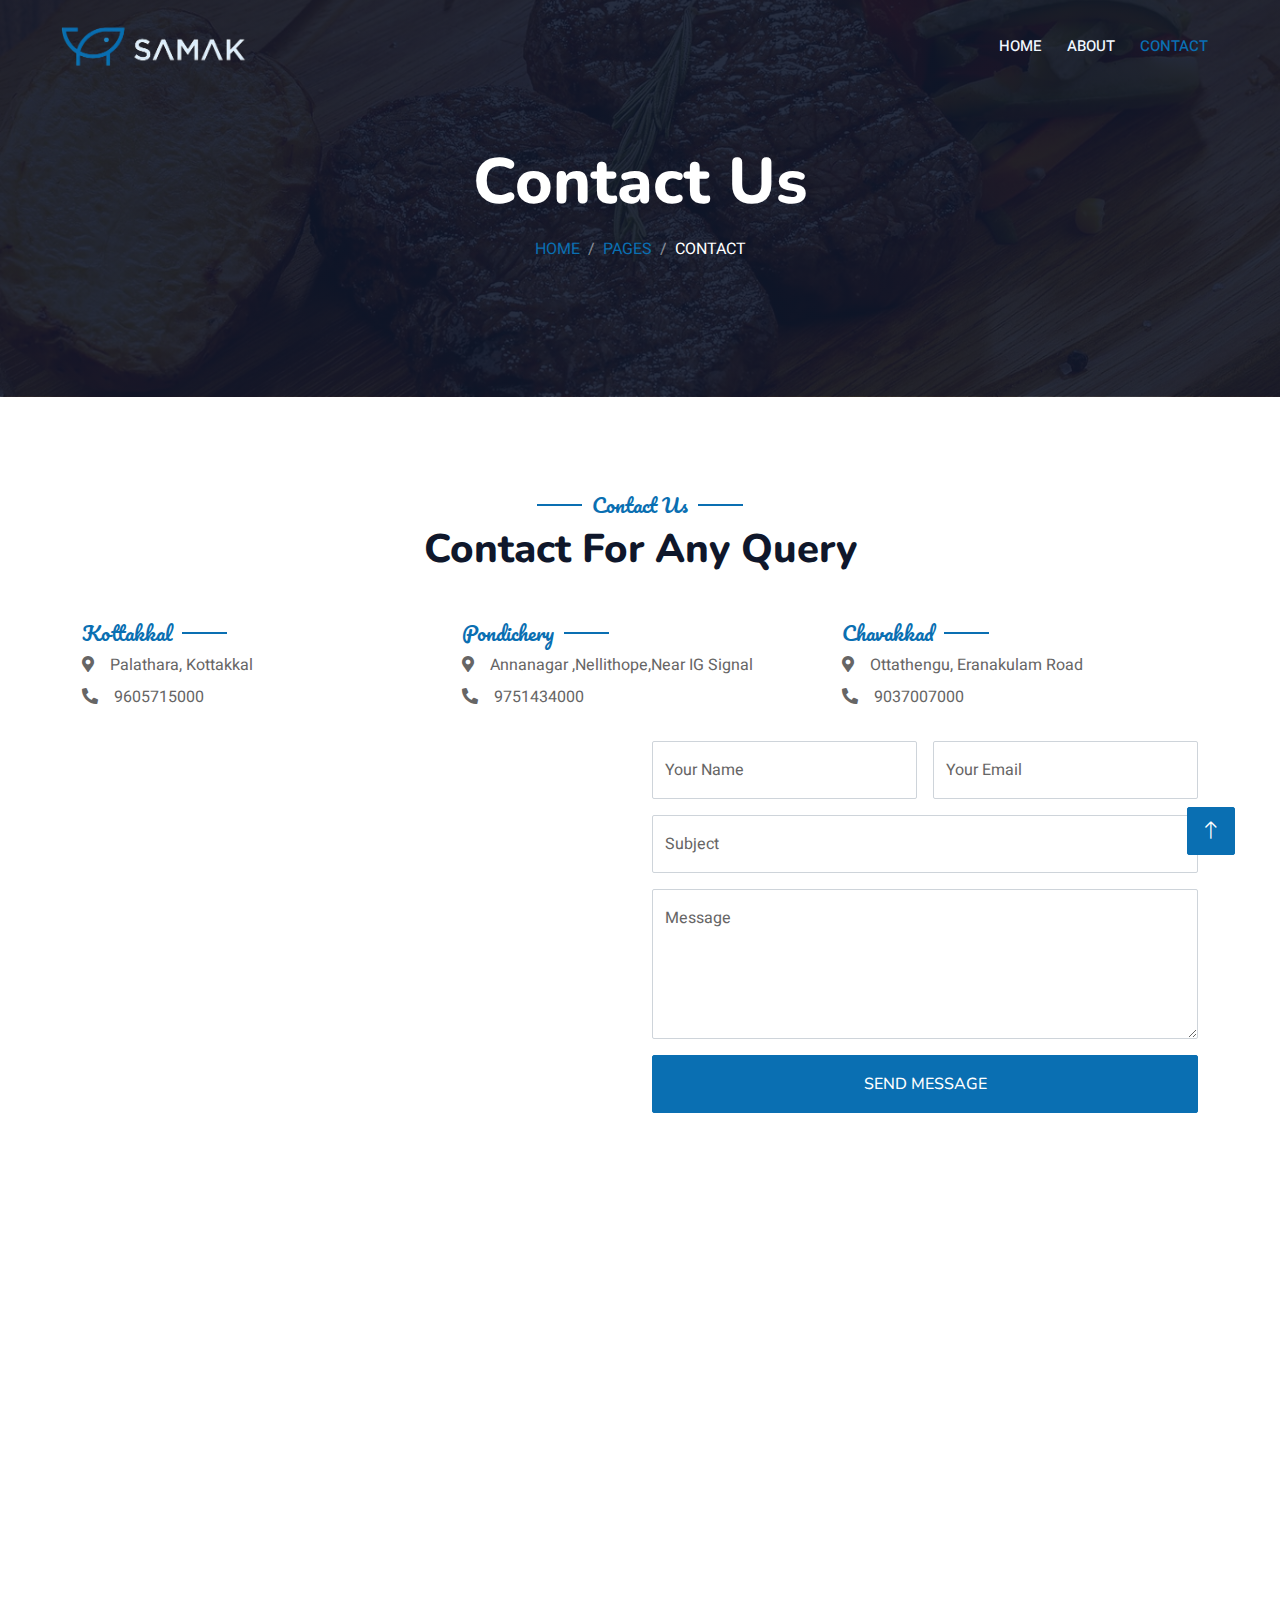
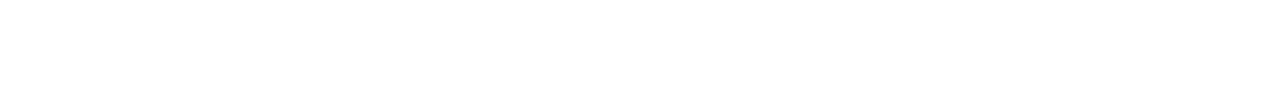
<file: contact.html>
<!DOCTYPE html>
<html lang="en">

<head>
  <meta charset="utf-8" />
  <title>SAMAK</title>
  <meta content="width=device-width, initial-scale=1.0" name="viewport" />
  <meta content="" name="keywords" />
  <meta content="" name="description" />
  <meta name="google-site-verification" content="hxzOqWLddqhd2B1pVWE96e7FLmTZ5PsidEoU0X2j74M" />

  <!-- Favicon -->
  <link href="logo/samak_logo.png" rel="icon" />

  <!-- Google Web Fonts -->
  <link rel="preconnect" href="https://fonts.googleapis.com" />
  <link rel="preconnect" href="https://fonts.gstatic.com" crossorigin />
  <link
    href="https://fonts.googleapis.com/css2?family=Heebo:wght@400;500;600&family=Nunito:wght@600;700;800&family=Pacifico&display=swap"
    rel="stylesheet" />

  <!-- Icon Font Stylesheet -->
  <link href="https://cdnjs.cloudflare.com/ajax/libs/font-awesome/5.10.0/css/all.min.css" rel="stylesheet" />
  <link href="https://cdn.jsdelivr.net/npm/bootstrap-icons@1.4.1/font/bootstrap-icons.css" rel="stylesheet" />

  <!-- Libraries Stylesheet -->
  <link href="lib/animate/animate.min.css" rel="stylesheet" />
  <link href="lib/owlcarousel/assets/owl.carousel.min.css" rel="stylesheet" />
  <link href="lib/tempusdominus/css/tempusdominus-bootstrap-4.min.css" rel="stylesheet" />

  <!-- Customized Bootstrap Stylesheet -->
  <link href="css/bootstrap.min.css" rel="stylesheet" />

  <!-- Template Stylesheet -->
  <link href="css/style.css" rel="stylesheet" />
</head>

<body>
  <div class="bg-white p-0">
    <!-- Spinner Start -->
    <div id="spinner"
      class="show bg-white position-fixed translate-middle w-100 vh-100 top-50 start-50 d-flex align-items-center justify-content-center">
      <div class="spinner-border text-primary" style="width: 3rem; height: 3rem" role="status">
        <span class="sr-only">Loading...</span>
      </div>
    </div>
    <!-- Spinner End -->

    <!-- Navbar & Hero Start -->
    <div class="position-relative p-0">
      <nav class="container-fluid navbar navbar-expand-lg navbar-dark bg-dark px-4 px-lg-5 py-3 py-lg-0">
        <a href="/" class="navbar-brand p-0">
          <h1 class="text-light m-0">
            <i class="fa f me-3"><img src="logo/logo.png" alt="best restaurant in kottakkal" /></i>
          </h1>
          <!-- <img src="img/logo.png" alt="Logo"> -->
        </a>
        <button class="navbar-toggler" type="button" data-bs-toggle="collapse" data-bs-target="#navbarCollapse">
          <span class="fa fa-bars"></span>
        </button>
        <div class="collapse navbar-collapse" id="navbarCollapse">
          <div class="navbar-nav ms-auto py-0 pe-4">
            <a href="/" class="nav-item nav-link">Home</a>
            <a href="about.html" class="nav-item nav-link">About</a>
            <!-- <a href="service.html" class="nav-item nav-link">Service</a> -->
            <!-- <a href="menu.html" class="nav-item nav-link">Menu</a> -->
            <!-- <div class="nav-item dropdown">
                            <a href="#" class="nav-link dropdown-toggle" data-bs-toggle="dropdown">Pages</a>
                            <div class="dropdown-menu m-0">
                                <a href="booking.html" class="dropdown-item">Booking</a>
                                <a href="team.html" class="dropdown-item">Our Team</a>
                                <a href="testimonial.html" class="dropdown-item">Testimonial</a>
                            </div>
                        </div> -->
            <a href="contact.html" class="nav-item nav-link active">Contact</a>
          </div>
        </div>
      </nav>

      <div class="py-5 bg-dark hero-header mb-5">
        <div class="container text-center my-5 pt-5 pb-4">
          <h1 class="display-3 text-white mb-3 animated slideInDown">
            Contact Us
          </h1>
          <nav aria-label="breadcrumb">
            <ol class="breadcrumb justify-content-center text-uppercase">
              <li class="breadcrumb-item"><a href="#">Home</a></li>
              <li class="breadcrumb-item"><a href="#">Pages</a></li>
              <li class="breadcrumb-item text-white active" aria-current="page">
                Contact
              </li>
            </ol>
          </nav>
        </div>
      </div>
    </div>
    <!-- Navbar & Hero End -->

    <!-- Contact Start -->
    <div class="container-xxl py-5">
      <div class="container">
        <div class="text-center wow fadeInUp" data-wow-delay="0.1s">
          <h5 class="section-title ff-secondary text-center text-primary fw-normal">
            Contact Us
          </h5>
          <h1 class="mb-5">Contact For Any Query</h1>
        </div>
        <div class="row g-4">
          <div class="col-12">
            <div class="row gy-4">

              <div class="col-md-4">
                <h5 class="section-title ff-secondary fw-normal text-start text-primary">
                  Kottakkal
                </h5>
                <p class="mb-2">
                  <i class="fa fa-map-marker-alt me-3"></i>Palathara,
                  Kottakkal
                </p>
                <p class="mb-2">
                  <i class="fa fa-phone-alt me-3"></i>9605715000
                </p>
                <!-- <p class="mb-2"><i class="fa fa-envelope me-3"></i>info@example.com</p> -->
              </div>
              <div class="col-md-4">
                <h5 class="section-title ff-secondary fw-normal text-start text-primary">
                  Pondichery
                </h5>
                <p class="mb-2">
                  <i class="fa fa-map-marker-alt me-3"></i>Annanagar
                  ,Nellithope,Near IG Signal
                </p>
                <p class="mb-2">
                  <i class="fa fa-phone-alt me-3"></i>9751434000
                </p>
                <!-- <p class="mb-2"><i class="fa fa-envelope me-3"></i>info@example.com</p> -->
              </div>
              <div class="col-md-4">
                <h5 class="section-title ff-secondary fw-normal text-start text-primary">
                  Chavakkad
                </h5>
                <p class="mb-2">
                  <i class="fa fa-map-marker-alt me-3"></i>Ottathengu,
                  Eranakulam Road
                </p>
                <p class="mb-2">
                  <i class="fa fa-phone-alt me-3"></i>9037007000
                </p>
                <!-- <p class="mb-2"><i class="fa fa-envelope me-3"></i>info@example.com</p> -->
              </div>
            </div>
          </div>
          <div class="col-md-6 wow fadeIn" data-wow-delay="0.1s">
            <iframe class="position-relative rounded w-100 h-100"
              src="https://www.google.com/maps/embed?pb=!1m18!1m12!1m3!1d3916.7057445901555!2d75.99322477585888!3d10.985568789176213!2m3!1f0!2f0!3f0!3m2!1i1024!2i768!4f13.1!3m3!1m2!1s0x3ba7b5a06eabbdb7%3A0x2bab2367dc50bbdc!2sSamak%20Restaurant!5e0!3m2!1sen!2sin!4v1708396051089!5m2!1sen!2sin"
              frameborder="0" style="min-height: 350px; border: 0" allowfullscreen="" aria-hidden="false"
              tabindex="0"></iframe>
          </div>
          <div class="col-md-6">
            <div class="wow fadeInUp" data-wow-delay="0.2s">
              <form id="contactForm" name="contactForm">
                <div class="row g-3">
                  <div class="col-md-6">
                    <div class="form-floating">
                      <input type="text" class="form-control" name="name" id="name" placeholder="Your Name" />
                      <label for="name">Your Name</label>
                    </div>
                  </div>
                  <div class="col-md-6">
                    <div class="form-floating">
                      <input type="email" name="email" class="form-control" id="email" placeholder="Your Email" />
                      <label for="email">Your Email</label>
                    </div>
                  </div>
                  <div class="col-12">
                    <div class="form-floating">
                      <input type="text" class="form-control" name="subject" id="subject" placeholder="Subject" />
                      <label for="subject">Subject</label>
                    </div>
                  </div>
                  <div class="col-12">
                    <div class="form-floating">
                      <textarea class="form-control" placeholder="Leave a message here" name="message" id="message"
                        style="height: 150px"></textarea>
                      <label for="message">Message</label>
                    </div>
                  </div>
                  <div class="col-12">
                    <button type="submit" value="Send Message" class="btn btn-primary w-100 py-3">
                      Send Message
                    </button>
                  </div>
                </div>
              </form>
            </div>
          </div>
        </div>
      </div>
    </div>
    <!-- Contact End -->

    <!-- Footer Start -->
    <div class="container-fluid bg-dark text-light footer pt-5 mt-5 wow fadeIn" data-wow-delay="0.1s">
      <div class="container py-5">
        <div class="row g-5">
          <div class="col-lg-3 col-md-6">
            <h4 class="section-title ff-secondary text-start text-primary fw-normal mb-4">
              Contact
            </h4>
            <p class="mb-2">
              <i class="fa fa-map-marker-alt me-3"></i>Samak Restaurant,
              Kottakkal
            </p>
            <p style="margin-left: 26px">Palathara, Opp Royal Enfield</p>
            <p class="mb-2"><i class="fa fa-phone-alt me-3"></i>9605705000</p>
            <p class="mb-2"><i class="fa fa-phone-alt me-3"></i>9605715000</p>

            <!-- <p class="mb-2"><i class="fa fa-envelope me-3"></i>info@example.com</p> -->
            <div class="d-flex pt-2">
              <a class="btn btn-outline-light btn-social"
                href="https://www.instagram.com/samakrestaurant?igsh=OWw5OXl3c2NpbWZ4"><i
                  class="fab fa-instagram"></i></a>
              <!-- <a class="btn btn-outline-light btn-social" href=""><i class="fab fa-twitter"></i></a> -->
              <a class="btn btn-outline-light btn-social" href=""><i class="fab fa-facebook-f"></i></a>

              <a class="btn btn-outline-light btn-social" href=""><i class="fab fa-youtube"></i></a>
            </div>
          </div>
          <div class="col-lg-3 col-md-6">
            <h4 class="section-title ff-secondary text-start text-primary fw-normal mb-4">
              Contact
            </h4>
            <p class="mb-2">
              <i class="fa fa-map-marker-alt me-3"></i>Samak Restaurant
              Pondichery
            </p>
            <p style="margin-left: 26px">
              Annanagar ,Nellithope,Near IG Signal
            </p>
            <p class="mb-2"><i class="fa fa-phone-alt me-3"></i>9751434000</p>
            <p class="mb-2"><i class="fa fa-phone-alt me-3"></i>9751334000</p>

            <div class="d-flex pt-2">
              <a class="btn btn-outline-light btn-social"
                href="https://www.instagram.com/samak_restaurant_pondy?igsh=ZHo1Mm9mdno1NWti"><i
                  class="fab fa-instagram"></i></a>
              <a class="btn btn-outline-light btn-social" href=""><i class="fab fa-facebook-f"></i></a>
              <a class="btn btn-outline-light btn-social" href=""><i class="fab fa-youtube"></i></a>
              <!-- <a class="btn btn-outline-light btn-social" href=""><i class="fab fa-linkedin-in"></i></a> -->
            </div>
          </div>
          <div class="col-lg-3 col-md-6">
            <h4 class="section-title ff-secondary text-start text-primary fw-normal mb-4">
              Contact
            </h4>
            <p class="mb-2">
              <i class="fa fa-map-marker-alt me-3"></i>Samak Heritage
              Restaurant
            </p>
            <p style="margin-left: 26px">
              Chavakkad Ottathengu, Ernakulam Road
            </p>
            <p class="mb-2"><i class="fa fa-phone-alt me-3"></i>9037007000</p>
            <div class="d-flex pt-2">
              <a class="btn btn-outline-light btn-social"
                href="https://www.instagram.com/samak_heritage_restaurant?igsh=NjB6aXA1MTFsZDVz"><i
                  class="fab fa-instagram"></i></a>
              <a class="btn btn-outline-light btn-social" href=""><i class="fab fa-facebook-f"></i></a>
              <a class="btn btn-outline-light btn-social" href=""><i class="fab fa-youtube"></i></a>
              <!-- <a class="btn btn-outline-light btn-social" href=""><i class="fab fa-linkedin-in"></i></a> -->
            </div>
          </div>
          <div class="col-lg-3 col-md-6">
            <h4 class="section-title ff-secondary text-start text-primary fw-normal mb-4">
              Opening
            </h4>
            <h5 class="text-light fw-normal">Monday - Sunday</h5>
            <p>12 AM - 12 PM</p>
          </div>
        </div>
        <!-- <div class="col-lg-3 col-md-6">
                        <h4 class="section-title ff-secondary text-start text-primary fw-normal mb-4">Newsletter</h4>
                        <p>Dolor amet sit justo amet elitr clita ipsum elitr est.</p>
                        <div class="position-relative mx-auto" style="max-width: 400px;">
                            <input class="form-control border-primary w-100 py-3 ps-4 pe-5" type="text" placeholder="Your email">
                            <button type="button" class="btn btn-primary py-2 position-absolute top-0 end-0 mt-2 me-2">SignUp</button>
                        </div>
                    </div> -->
      </div>
      <div class="container">
        <div class="copyright">
          <div class="row">
            <div class="col-md-6 text-center text-md-start mb-3 mb-md-0">
              &copy; <a class="border-bottom" href="#"></a> All Right
              Reserved.

              <!--/*** This template is free as long as you keep the footer author’s credit link/attribution link/backlink. If you'd like to use the template without the footer author’s credit link/attribution link/backlink, you can purchase the Credit Removal License from "https://wexorai.com/credit-removal". Thank you for your support. ***/-->
              Designed By
              <a class="border-bottom" href="https://wexorai.com">WexorAI</a>
            </div>
            <div class="col-md-6 text-center text-md-end">
              <div class="footer-menu">
                <a href="">Home</a>
                <a href="">about</a>
                <a href="">contact</a>
              </div>
            </div>
          </div>
        </div>
      </div>
    </div>
    <!-- Footer End -->

    <!-- Back to Top -->
    <a href="#" class="btn btn-lg btn-primary btn-lg-square back-to-top"><i class="bi bi-arrow-up"></i></a>
  </div>
  <script>
    document
      .getElementById("contactForm")
      .addEventListener("submit", function (event) {
        event.preventDefault(); // Prevent form submission

        // Get form values
        var name = document.getElementById("name").value;
        var email = document.getElementById("email").value;
        var subject = document.getElementById("subject").value;
        var message = document.getElementById("message").value;
        var client_id = "wc_5zYi1fER0aO6I27Nisrn"; // Replace with your user ID

        var payload = {
          client_id: client_id,
          name: name,
          email: email,
          subject: subject,
          message: message,
        };

        // Send JSON request using Fetch API
        // Replace with your user chat bot id
        fetch("https://chatbot.wexorai.com/clientmessagef3", {
          method: "POST",
          headers: {
            "Content-Type": "application/json",
          },
          body: JSON.stringify(payload),
          redirect: "follow",
        })
          .then(function (response) {
            if (response.ok) {
              alert("Message sent successfully!");
              // Reset form fields
              document.getElementById("name").value = "";
              document.getElementById("email").value = "";
              document.getElementById("subject").value = "";
              document.getElementById("message").value = "";
            } else {
              throw new Error("Failed to send message.");
            }
          })
          .catch(function (error) {
            alert("An error occurred: " + error.message);
          });
      });
  </script>

  <!-- JavaScript Libraries -->
  <script src="https://code.jquery.com/jquery-3.4.1.min.js"></script>
  <script src="https://cdn.jsdelivr.net/npm/bootstrap@5.0.0/dist/js/bootstrap.bundle.min.js"></script>
  <script src="lib/wow/wow.min.js"></script>
  <script src="lib/easing/easing.min.js"></script>
  <script src="lib/waypoints/waypoints.min.js"></script>
  <script src="lib/counterup/counterup.min.js"></script>
  <script src="lib/owlcarousel/owl.carousel.min.js"></script>
  <script src="lib/tempusdominus/js/moment.min.js"></script>
  <script src="lib/tempusdominus/js/moment-timezone.min.js"></script>
  <script src="lib/tempusdominus/js/tempusdominus-bootstrap-4.min.js"></script>

  <!-- Template Javascript -->
  <script src="js/main.js"></script>
  <!-- <script>
    document
      .getElementById("contact_form")
      .addEventListener("submit", function (event) {
        event.preventDefault(); // Prevent form submission

        // Get form values
        var name = document.getElementById("name").value;
        var email = document.getElementById("email").value;
        var booking_service = document.getElementById("booking_service").value;
        var phone = document.getElementById("phone").value;
        var message = document.getElementById("message").value;
        var client_id = "wexoeai"; // Replace with your user ID
        msg_data = "booking_service: " + booking_service + "\nphone: " + phone
        console.log(msg_data);
        var payload = {
          client_id: client_id,
          name: name,
          email: email,
          message: msg_data,
        };
        console.log("loggg", payload);

        // Send JSON request using Fetch API
        // Replace with your user chat bot id
        fetch("https://chatbot.wexorai.com/clientmessagef3", {
          method: "POST",
          headers: {
            "Content-Type": "application/json",
          },
          body: JSON.stringify(payload),
          redirect: "follow",
        })
          .then(function (response) {
            if (response.ok) {
              alert("Message sent successfully!");
              // Reset form fields
              document.getElementById("name").value = "";
              document.getElementById("email").value = "";
              document.getElementById("booking_service").value = "";
              document.getElementById("phone").value = "";
              document.getElementById("message").value = "";
            } else {
              throw new Error("Failed to send message.");
            }
          })
          .catch(function (error) {
            alert("An error occurred: " + error.message);
          });
      });
  </script> -->
</body>

</html>
</file>
<file: css/style.css>
/********** Template CSS **********/


:root {
    --primary: #0A6FB2;
    --light: #F1F8FF;
    --dark: #0F172B;
}

.ff-secondary {
    font-family: 'Pacifico', cursive;
}

.fw-medium {
    font-weight: 600 !important;
}

.fw-semi-bold {
    font-weight: 700 !important;
}

.back-to-top {
    position: fixed;
    display: none;
    right: 45px;
    bottom: 45px;
    z-index: 99;
}


/*** Spinner ***/
#spinner {
    opacity: 0;
    visibility: hidden;
    transition: opacity .5s ease-out, visibility 0s linear .5s;
    z-index: 99999;
}

#spinner.show {
    transition: opacity .5s ease-out, visibility 0s linear 0s;
    visibility: visible;
    opacity: 1;
}


/*** Button ***/
.btn {
    font-family: 'Nunito', sans-serif;
    font-weight: 500;
    text-transform: uppercase;
    transition: .5s;
}

.btn.btn-primary,
.btn.btn-secondary {
    color: #FFFFFF;
}

.btn-square {
    width: 38px;
    height: 38px;
}

.btn-sm-square {
    width: 32px;
    height: 32px;
}

.btn-lg-square {
    width: 48px;
    height: 48px;
}

.btn-square,
.btn-sm-square,
.btn-lg-square {
    padding: 0;
    display: flex;
    align-items: center;
    justify-content: center;
    font-weight: normal;
    border-radius: 2px;
}


/*** Navbar ***/
.navbar-dark .navbar-nav .nav-link {
    position: relative;
    margin-left: 25px;
    padding: 35px 0;
    font-size: 15px;
    color: var(--light) !important;
    text-transform: uppercase;
    font-weight: 500;
    outline: none;
    transition: .5s;
}

.sticky-top.navbar-dark .navbar-nav .nav-link {
    padding: 20px 0;
}

.navbar-dark .navbar-nav .nav-link:hover,
.navbar-dark .navbar-nav .nav-link.active {
    color: var(--primary) !important;
}

.navbar-dark .navbar-brand img {
    max-height: 60px;
    transition: .5s;
}

.sticky-top.navbar-dark .navbar-brand img {
    max-height: 45px;
}

@media (max-width: 991.98px) {
    .sticky-top.navbar-dark {
        position: relative;
    }

    .navbar-dark .navbar-collapse {
        margin-top: 15px;
        border-top: 1px solid rgba(255, 255, 255, .1)
    }

    .navbar-dark .navbar-nav .nav-link,
    .sticky-top.navbar-dark .navbar-nav .nav-link {
        padding: 10px 0;
        margin-left: 0;
    }

    .navbar-dark .navbar-brand img {
        max-height: 45px;
    }
}

@media (min-width: 992px) {
    .navbar-dark {
        position: absolute;
        width: 100%;
        top: 0;
        left: 0;
        z-index: 999;
        background: transparent !important;
    }
    
    .sticky-top.navbar-dark {
        position: fixed;
        background: var(--dark) !important;
    }
}


/*** Hero Header ***/
.hero-header {
    background: linear-gradient(rgba(15, 23, 43, .9), rgba(15, 23, 43, .9)), url(../img/bg-hero.jpg);
    background-position: center center;
    background-repeat: no-repeat;
    background-size: cover;
}

.hero-header img {
    animation: imgRotate 50s linear infinite;
}

@keyframes imgRotate { 
    100% { 
        transform: rotate(360deg); 
    } 
}

.breadcrumb-item + .breadcrumb-item::before {
    color: rgba(255, 255, 255, .5);
}


/*** Section Title ***/
.section-title {
    position: relative;
    display: inline-block;
}

.section-title::before {
    position: absolute;
    content: "";
    width: 45px;
    height: 2px;
    top: 50%;
    left: -55px;
    margin-top: -1px;
    background: var(--primary);
}

.section-title::after {
    position: absolute;
    content: "";
    width: 45px;
    height: 2px;
    top: 50%;
    right: -55px;
    margin-top: -1px;
    background: var(--primary);
}

.section-title.text-start::before,
.section-title.text-end::after {
    display: none;
}


/*** Service ***/
.service-item {
    box-shadow: 0 0 45px rgba(0, 0, 0, .08);
    transition: .5s;
}

.service-item:hover {
    background: var(--primary);
}

.service-item * {
    transition: .5s;
}

.service-item:hover * {
    color: var(--light) !important;
}


/*** Food Menu ***/
.nav-pills .nav-item .active {
    border-bottom: 2px solid var(--primary);
}


/*** Youtube Video ***/
.video {
    position: relative;
    height: 100%;
    min-height: 500px;
    background: linear-gradient(rgba(15, 23, 43, .1), rgba(15, 23, 43, .1)), url(../img/video.jpg);
    background-position: center center;
    background-repeat: no-repeat;
    background-size: cover;
}

.video .btn-play {
    position: absolute;
    z-index: 3;
    top: 50%;
    left: 50%;
    transform: translateX(-50%) translateY(-50%);
    box-sizing: content-box;
    display: block;
    width: 32px;
    height: 44px;
    border-radius: 50%;
    border: none;
    outline: none;
    padding: 18px 20px 18px 28px;
}

.video .btn-play:before {
    content: "";
    position: absolute;
    z-index: 0;
    left: 50%;
    top: 50%;
    transform: translateX(-50%) translateY(-50%);
    display: block;
    width: 100px;
    height: 100px;
    background: var(--primary);
    border-radius: 50%;
    animation: pulse-border 1500ms ease-out infinite;
}

.video .btn-play:after {
    content: "";
    position: absolute;
    z-index: 1;
    left: 50%;
    top: 50%;
    transform: translateX(-50%) translateY(-50%);
    display: block;
    width: 100px;
    height: 100px;
    background: var(--primary);
    border-radius: 50%;
    transition: all 200ms;
}

.video .btn-play img {
    position: relative;
    z-index: 3;
    max-width: 100%;
    width: auto;
    height: auto;
}

.video .btn-play span {
    display: block;
    position: relative;
    z-index: 3;
    width: 0;
    height: 0;
    border-left: 32px solid var(--dark);
    border-top: 22px solid transparent;
    border-bottom: 22px solid transparent;
}

@keyframes pulse-border {
    0% {
        transform: translateX(-50%) translateY(-50%) translateZ(0) scale(1);
        opacity: 1;
    }

    100% {
        transform: translateX(-50%) translateY(-50%) translateZ(0) scale(1.5);
        opacity: 0;
    }
}

#videoModal {
    z-index: 99999;
}

#videoModal .modal-dialog {
    position: relative;
    max-width: 800px;
    margin: 60px auto 0 auto;
}

#videoModal .modal-body {
    position: relative;
    padding: 0px;
}

#videoModal .close {
    position: absolute;
    width: 30px;
    height: 30px;
    right: 0px;
    top: -30px;
    z-index: 999;
    font-size: 30px;
    font-weight: normal;
    color: #FFFFFF;
    background: #000000;
    opacity: 1;
}


/*** Team ***/
.team-item {
    box-shadow: 0 0 45px rgba(0, 0, 0, .08);
    height: calc(100% - 38px);
    transition: .5s;
}

.team-item img {
    transition: .5s;
}

.team-item:hover img {
    transform: scale(1.1);
}

.team-item:hover {
    height: 100%;
}

.team-item .btn {
    border-radius: 38px 38px 0 0;
}


/*** Testimonial ***/
.testimonial-carousel .owl-item .testimonial-item,
.testimonial-carousel .owl-item.center .testimonial-item * {
    transition: .5s;
}

.testimonial-carousel .owl-item.center .testimonial-item {
    background: var(--primary) !important;
    border-color: var(--primary) !important;
}

.testimonial-carousel .owl-item.center .testimonial-item * {
    color: var(--light) !important;
}

.testimonial-carousel .owl-dots {
    margin-top: 24px;
    display: flex;
    align-items: flex-end;
    justify-content: center;
}

.testimonial-carousel .owl-dot {
    position: relative;
    display: inline-block;
    margin: 0 5px;
    width: 15px;
    height: 15px;
    border: 1px solid #CCCCCC;
    border-radius: 15px;
    transition: .5s;
}

.testimonial-carousel .owl-dot.active {
    background: var(--primary);
    border-color: var(--primary);
}


/*** Footer ***/
.footer .btn.btn-social {
    margin-right: 5px;
    width: 35px;
    height: 35px;
    display: flex;
    align-items: center;
    justify-content: center;
    color: var(--light);
    border: 1px solid #FFFFFF;
    border-radius: 35px;
    transition: .3s;
}

.footer .btn.btn-social:hover {
    color: var(--primary);
}

.footer .btn.btn-link {
    display: block;
    margin-bottom: 5px;
    padding: 0;
    text-align: left;
    color: #FFFFFF;
    font-size: 15px;
    font-weight: normal;
    text-transform: capitalize;
    transition: .3s;
}

.footer .btn.btn-link::before {
    position: relative;
    content: "\f105";
    font-family: "Font Awesome 5 Free";
    font-weight: 900;
    margin-right: 10px;
}

.footer .btn.btn-link:hover {
    letter-spacing: 1px;
    box-shadow: none;
}

.footer .copyright {
    padding: 25px 0;
    font-size: 15px;
    border-top: 1px solid rgba(256, 256, 256, .1);
}

.footer .copyright a {
    color: var(--light);
}

.footer .footer-menu a {
    margin-right: 15px;
    padding-right: 15px;
    border-right: 1px solid rgba(255, 255, 255, .1);
}

.footer .footer-menu a:last-child {
    margin-right: 0;
    padding-right: 0;
    border-right: none;
}
</file>
